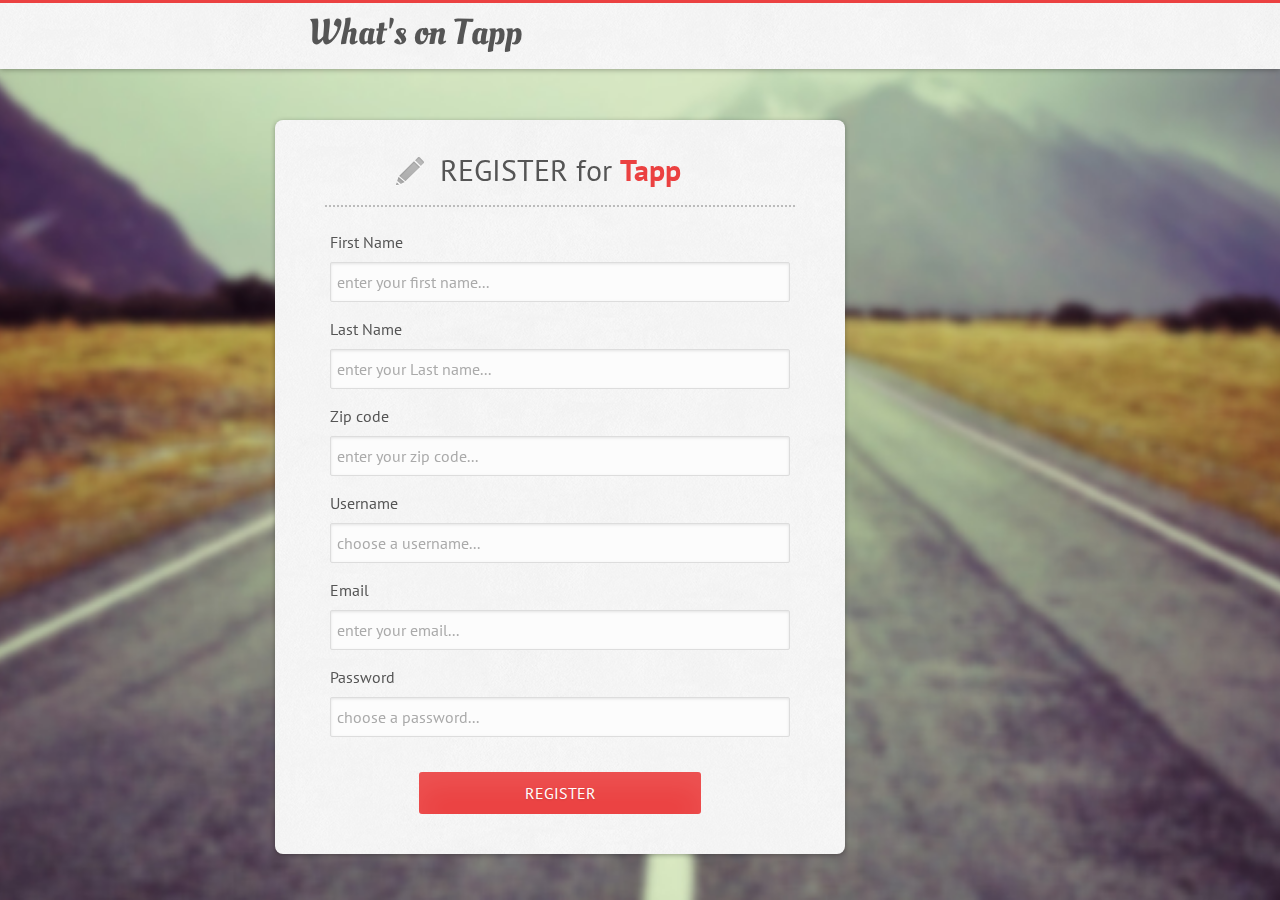
<file: whatsontapp/site/fullscreen-register/index.html>
<!DOCTYPE html>
<html lang="en">

    <head>

        <meta charset="utf-8">
        <title>Fullscreen Responsive Register Template</title>
        <meta name="viewport" content="width=device-width, initial-scale=1.0">
        <meta name="description" content="">
        <meta name="author" content="">

        <!-- CSS -->
        <link rel='stylesheet' href='http://fonts.googleapis.com/css?family=PT+Sans:400,700'>
        <link rel='stylesheet' href='http://fonts.googleapis.com/css?family=Oleo+Script:400,700'>
        <link rel="stylesheet" href="assets/bootstrap/css/bootstrap.min.css">
        <link rel="stylesheet" href="assets/css/style.css">

        <!-- HTML5 shim, for IE6-8 support of HTML5 elements -->
        <!--[if lt IE 9]>
            <script src="http://html5shim.googlecode.com/svn/trunk/html5.js"></script>
        <![endif]-->

    </head>

    <body>

        <div class="header">
		<center>
            <div class="container">
                <div class="row">
			
                    <div class="logo span4" style="margin-right: 190px; margin-left: 180px;">
					
                        <h1><a href="">What's on Tapp </a></h1>
						
                    </div>
					
                    <div class="links span8">
                       
                    </div>
                </div>
				</center>
            </div>
        </div>

        <div class="register-container container">
            <div class="row">
                <div class="iphone span5">

                </div>
                <div class="register span6" style="margin-right: 80px; margin-left: 250px;">
                    <form action="" method="post">
                        <h2>REGISTER for <span class="red"><strong>Tapp</strong></span></h2>
                        <label for="firstname">First Name</label>
                        <input type="text" id="firstname" name="firstname" placeholder="enter your first name...">
                        <label for="lastname">Last Name</label>
						<input type="text" id="lasttname" name="lastnametname" placeholder="enter your Last name...">


						 <label for="zipcode">Zip code</label>
                        <input type="text" id="zipcode" name="zipcode" placeholder="enter your zip code...">
                        <label for="username">Username</label>
                        <input type="text" id="username" name="username" placeholder="choose a username...">
                        <label for="email">Email</label>
                        <input type="text" id="" name="email" placeholder="enter your email...">
                        <label for="password">Password</label>
						<input type="password" id="password" name="password" placeholder="choose a password...">
                        <button type="submit">REGISTER</button>
                    </form>
					<script>
					  function checkForm(form)
  {
    // validation fails if the input is blank
    if(form.password.value == "") {
      alert("Error: Input is empty!");
      form.inputfield.focus();
      return false;
    }

    // regular expression to match only alphanumeric characters and spaces
    var re = /^[\w ]+$/;

    // validation fails if the input doesn't match our regular expression
    if(!re.test(form.password.value)) {
      alert("Error: Input contains invalid characters!");
      form.inputfield.focus();
      return false;
    }
	</script>
                </div>
            </div>
        </div>

        <!-- Javascript -->
        <script src="assets/js/jquery-1.8.2.min.js"></script>
        <script src="assets/bootstrap/js/bootstrap.min.js"></script>
        <script src="assets/js/jquery.backstretch.min.js"></script>
        <script src="assets/js/scripts.js"></script>

    </body>

</html>
</file>
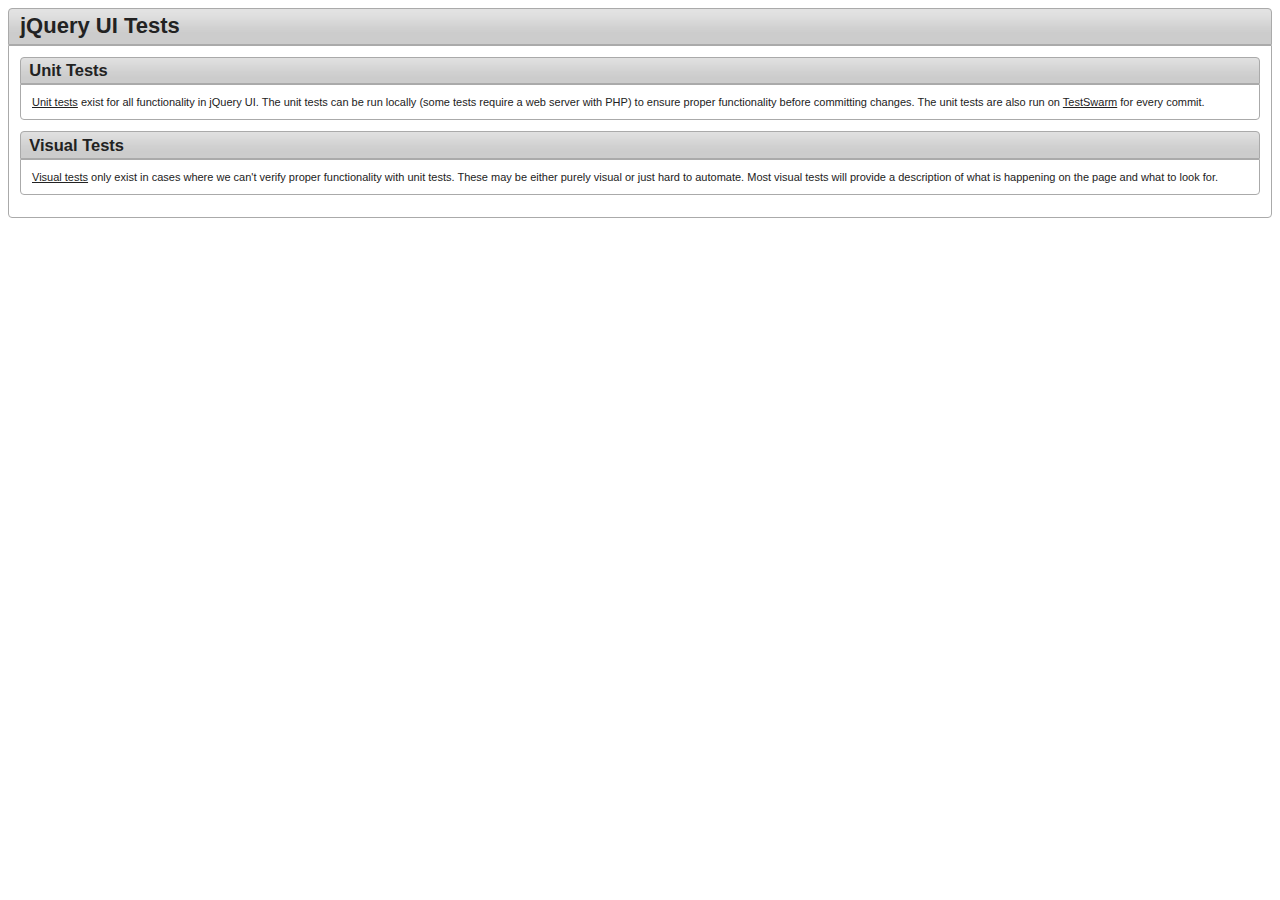
<file: whatsontapp/site/js/jquery-ui-1.10.4/tests/index.html>
<!doctype html>
<html lang="en">
<head>
	<meta charset="utf-8">
	<title>jQuery UI Tests</title>
	<link rel="stylesheet" href="../themes/base/jquery.ui.core.css">
	<link rel="stylesheet" href="../themes/base/jquery.ui.theme.css">
	<link rel="stylesheet" href="index.css">
	<script src="jquery-1.10.2.js"></script>
	<script src="index.js"></script>
</head>
<body>

<div id="main">
	<h1>jQuery UI Tests</h1>
	<div>
		<h2>Unit Tests</h2>
		<p><a href="unit/index.html">Unit tests</a> exist for all functionality in jQuery UI.
		The unit tests can be run locally (some tests require a web server with PHP)
		to ensure proper functionality before committing changes.
		The unit tests are also run on <a href="http://swarm.jquery.org/project/jqueryui">TestSwarm</a>
		for every commit.</p>

		<h2>Visual Tests</h2>
		<p><a href="visual/index.html">Visual tests</a> only exist in cases where we can't verify proper functionality
		with unit tests. These may be either purely visual or just hard to automate.
		Most visual tests will provide a description of what is happening on the page
		and what to look for.</p>
	</div>
</div>

</body>
</html>
</file>
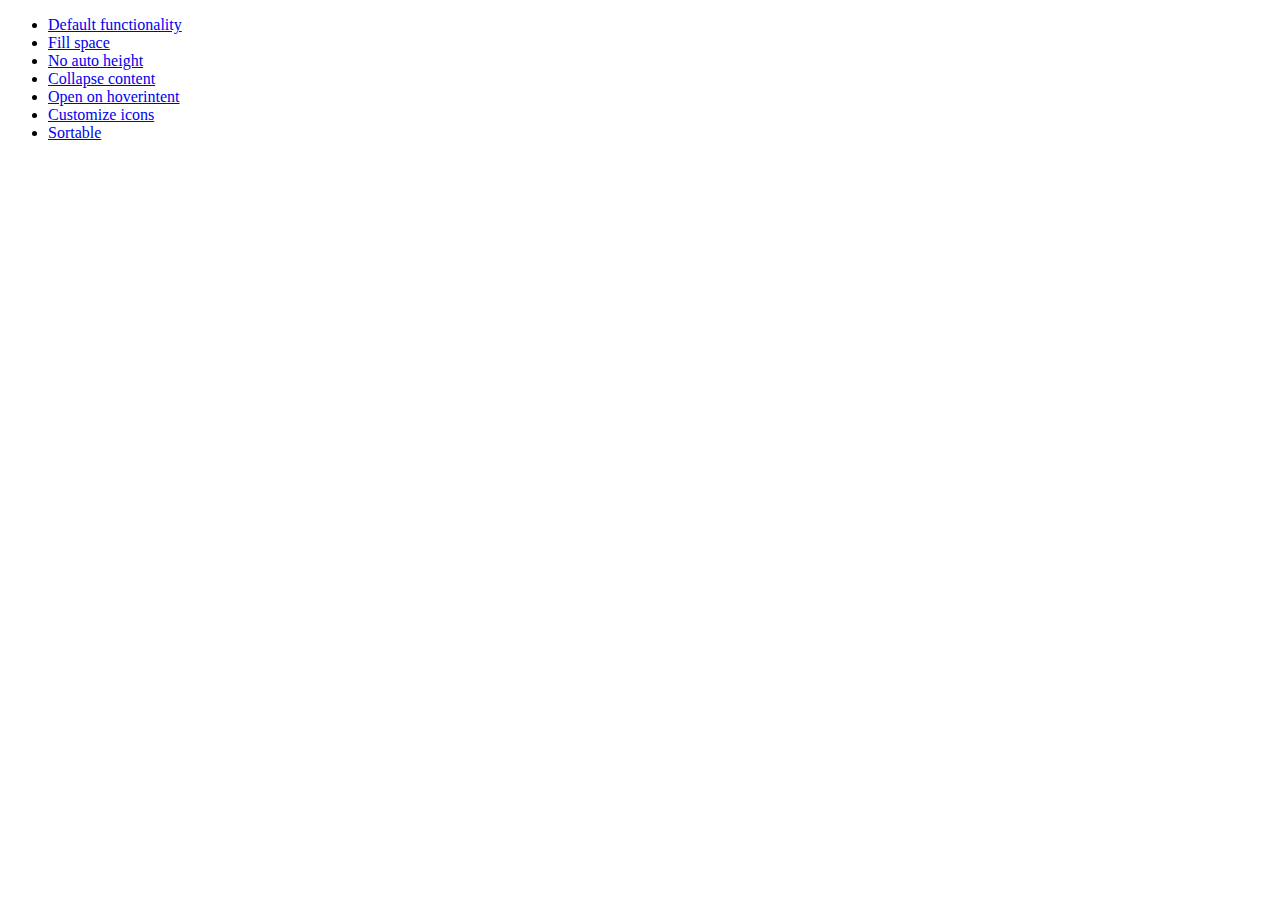
<file: whatsontapp/site/js/jquery-ui-1.10.4/demos/accordion/index.html>
<!doctype html>
<html lang="en">
<head>
	<meta charset="utf-8">
	<title>jQuery UI Accordion Demos</title>
</head>
<body>

<ul>
	<li><a href="default.html">Default functionality</a></li>
	<li><a href="fillspace.html">Fill space</a></li>
	<li><a href="no-auto-height.html">No auto height</a></li>
	<li><a href="collapsible.html">Collapse content</a></li>
	<li><a href="hoverintent.html">Open on hoverintent</a></li>
	<li><a href="custom-icons.html">Customize icons</a></li>
	<li><a href="sortable.html">Sortable</a></li>
</ul>

</body>
</html>
</file>
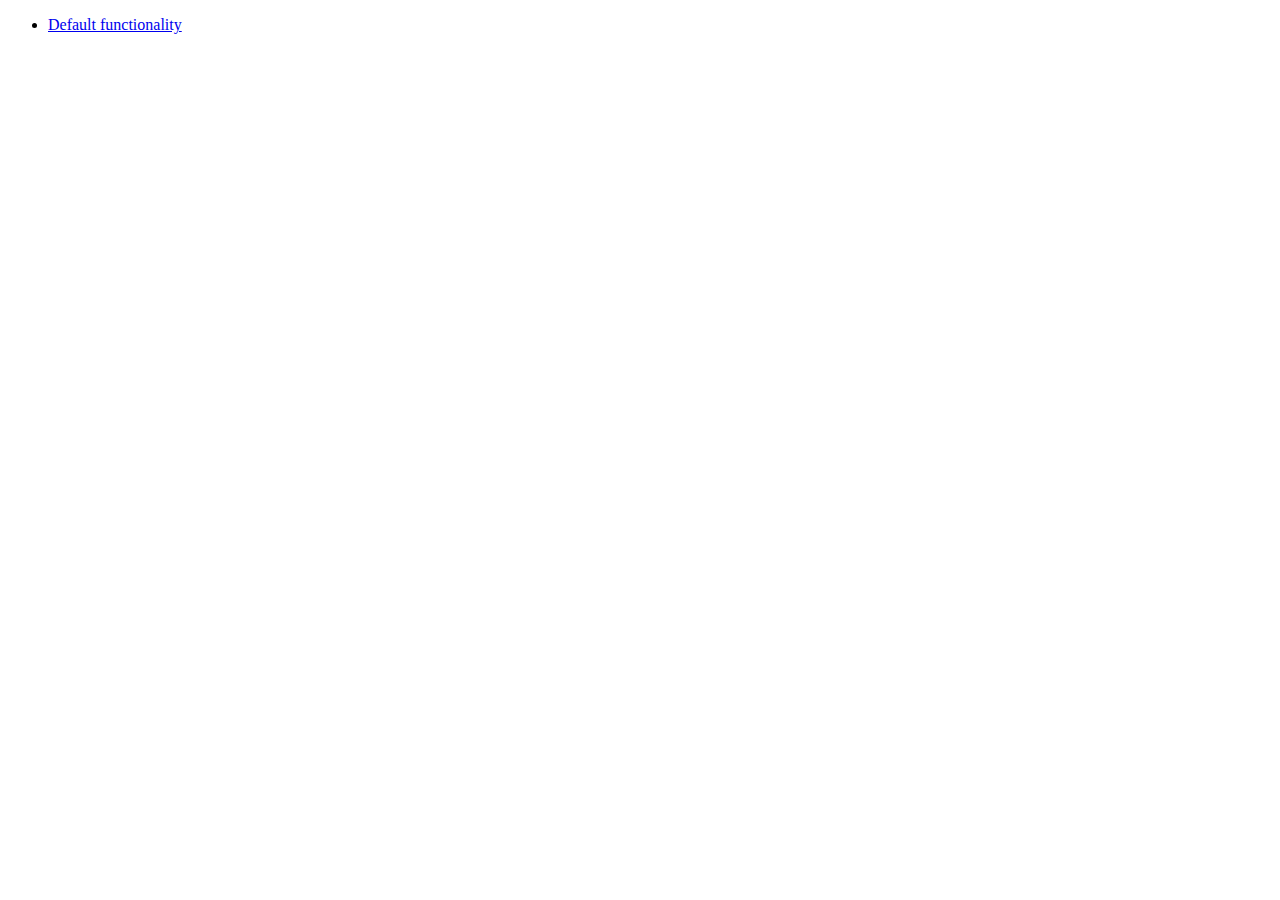
<file: whatsontapp/site/js/jquery-ui-1.10.4/demos/addClass/index.html>
<!doctype html>
<html lang="en">
<head>
	<meta charset="utf-8">
	<title>jQuery UI Effects Demos</title>
</head>
<body>

<ul>
	<li><a href="default.html">Default functionality</a></li>
</ul>

</body>
</html>
</file>
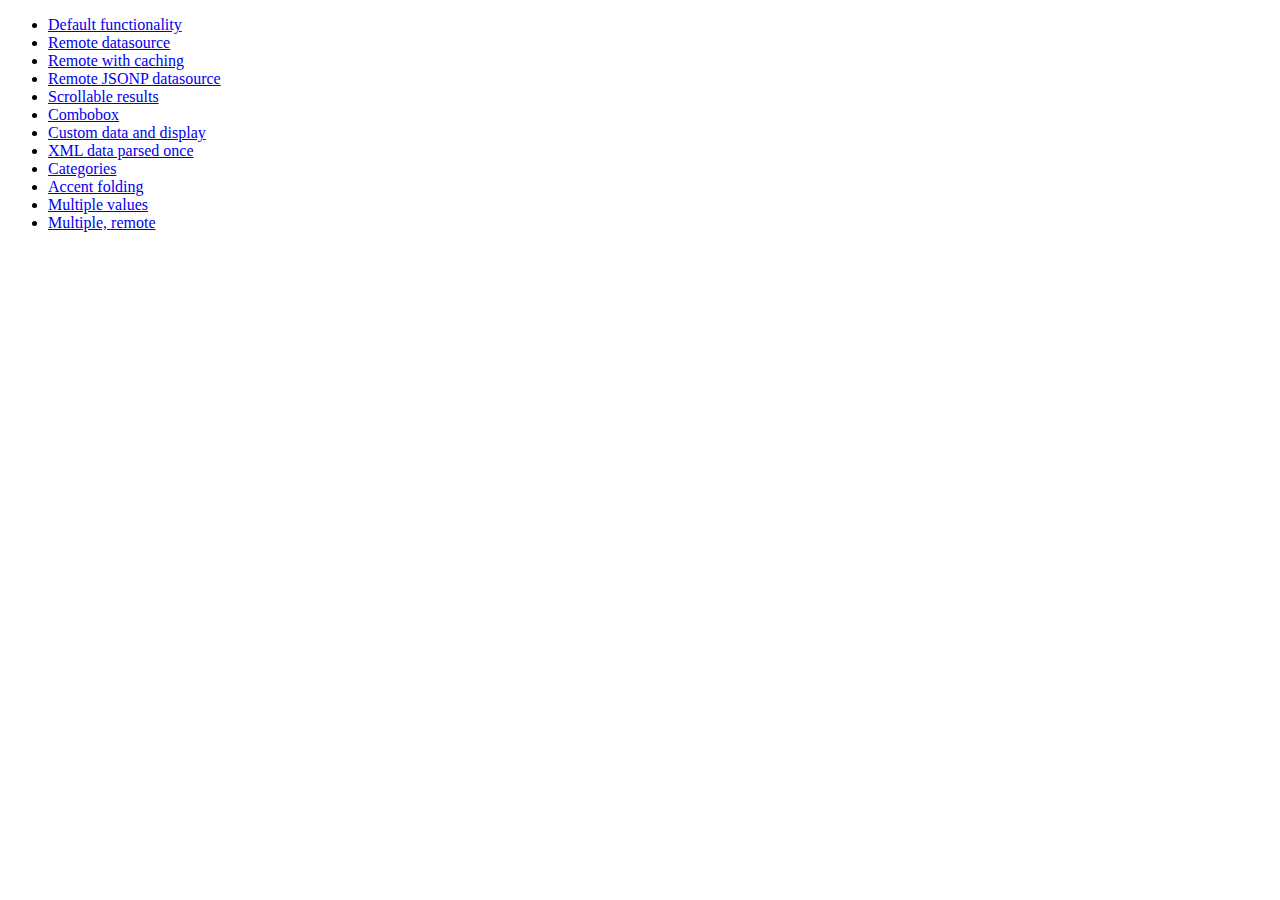
<file: whatsontapp/site/js/jquery-ui-1.10.4/demos/autocomplete/index.html>
<!doctype html>
<html lang="en">
<head>
	<meta charset="utf-8">
	<title>jQuery UI Autocomplete Demos</title>
</head>
<body>

<ul>
	<li><a href="default.html">Default functionality</a></li>
	<li><a href="remote.html">Remote datasource</a></li>
	<li><a href="remote-with-cache.html">Remote with caching</a></li>
	<li><a href="remote-jsonp.html">Remote JSONP datasource</a></li>
	<li><a href="maxheight.html">Scrollable results</a></li>
	<li><a href="combobox.html">Combobox</a></li>
	<li><a href="custom-data.html">Custom data and display</a></li>
	<li><a href="xml.html">XML data parsed once</a></li>
	<li><a href="categories.html">Categories</a></li>
	<li><a href="folding.html">Accent folding</a></li>
	<li><a href="multiple.html">Multiple values</a></li>
	<li><a href="multiple-remote.html">Multiple, remote</a></li>
</ul>

</body>
</html>
</file>
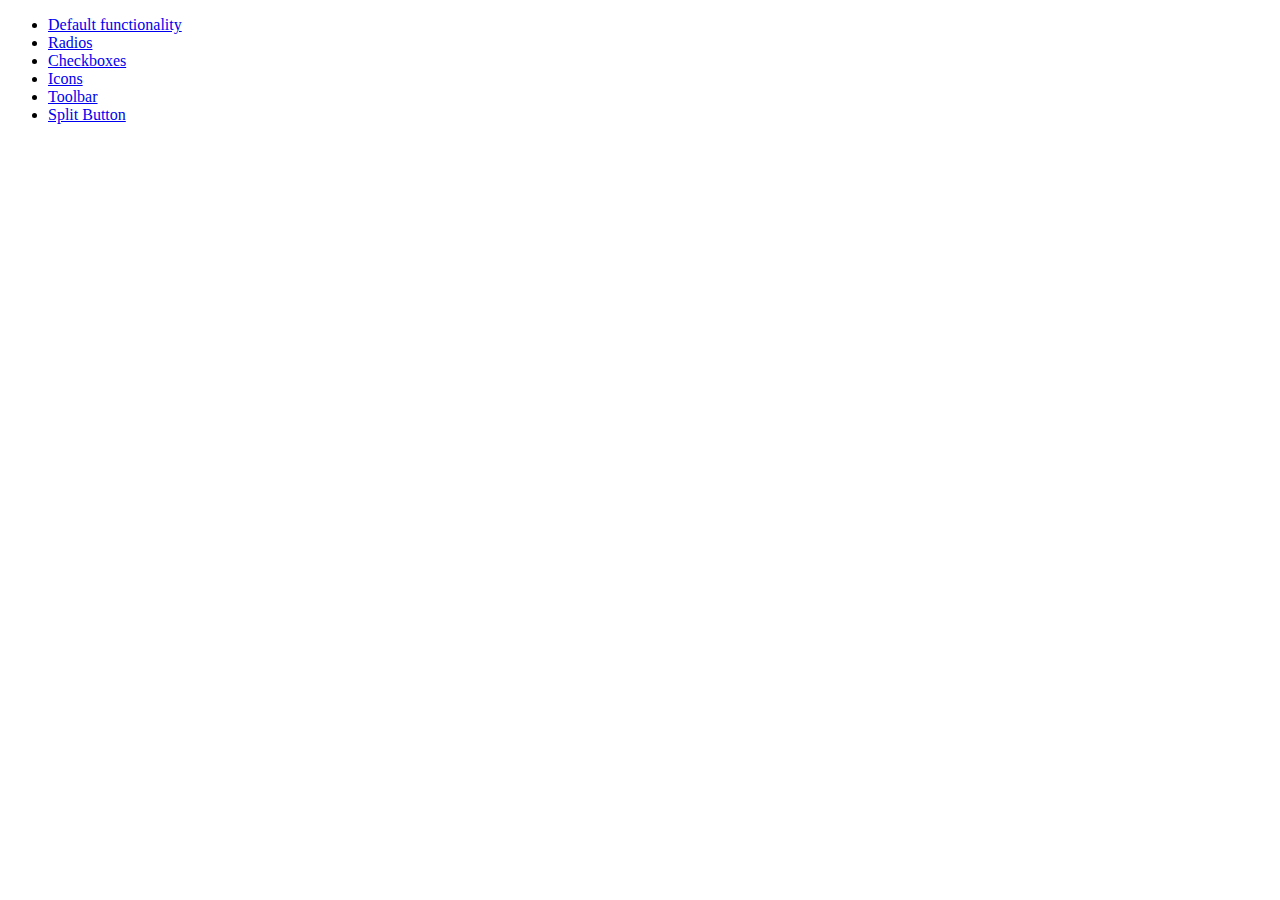
<file: whatsontapp/site/js/jquery-ui-1.10.4/demos/button/index.html>
<!doctype html>
<html lang="en">
<head>
	<meta charset="utf-8">
	<title>jQuery UI Button Demos</title>
</head>
<body>

<ul>
	<li><a href="default.html">Default functionality</a></li>
	<li><a href="radio.html">Radios</a></li>
	<li><a href="checkbox.html">Checkboxes</a></li>
	<li><a href="icons.html">Icons</a></li>
	<li><a href="toolbar.html">Toolbar</a></li>
	<li><a href="splitbutton.html">Split Button</a></li>
</ul>

</body>
</html>
</file>
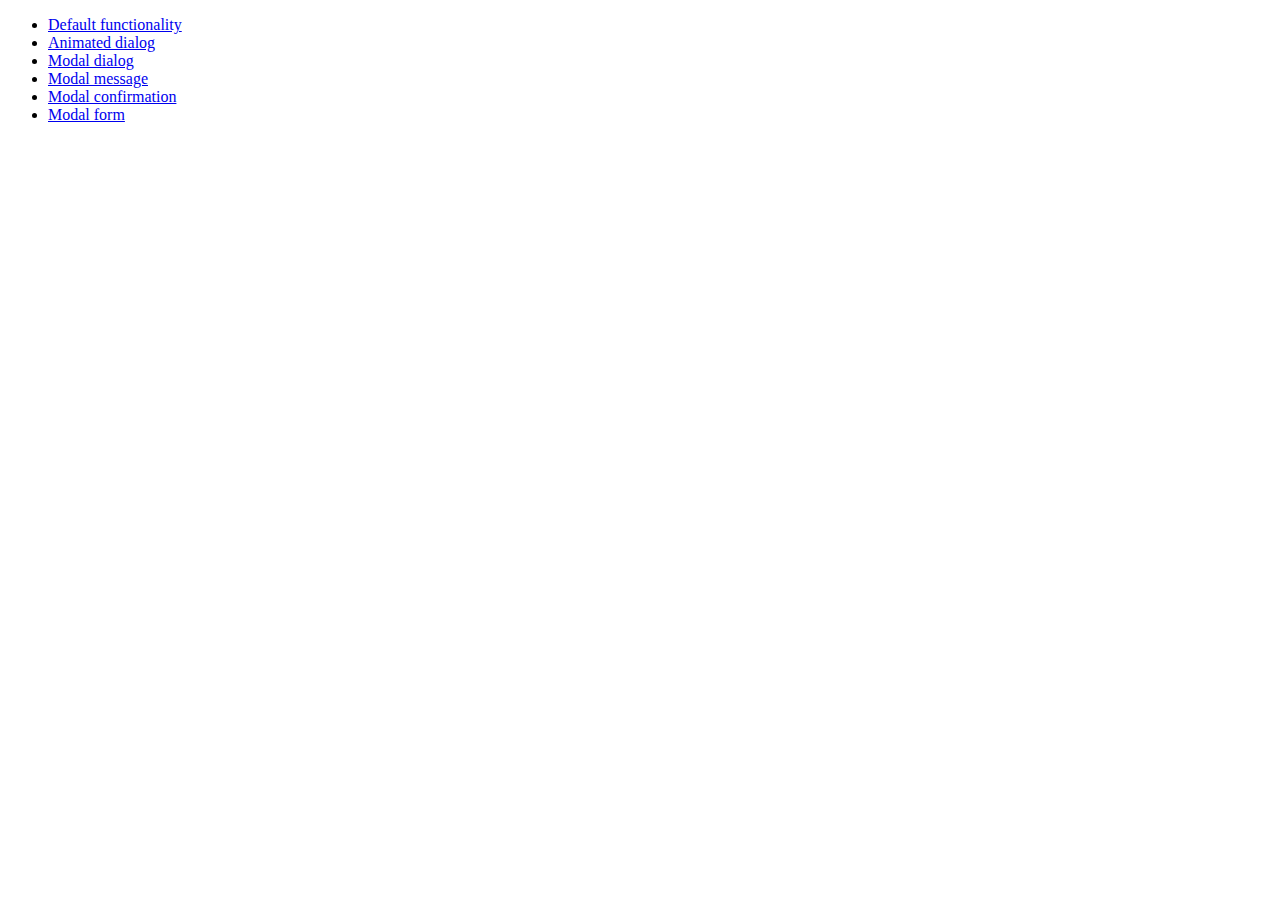
<file: whatsontapp/site/js/jquery-ui-1.10.4/demos/dialog/index.html>
<!doctype html>
<html lang="en">
<head>
	<meta charset="utf-8">
	<title>jQuery UI Dialog Demos</title>
</head>
<body>

<ul>
	<li><a href="default.html">Default functionality</a></li>
	<li><a href="animated.html">Animated dialog</a></li>
	<li><a href="modal.html">Modal dialog</a></li>
	<li><a href="modal-message.html">Modal message</a></li>
	<li><a href="modal-confirmation.html">Modal confirmation</a></li>
	<li><a href="modal-form.html">Modal form</a></li>
</ul>

</body>
</html>
</file>
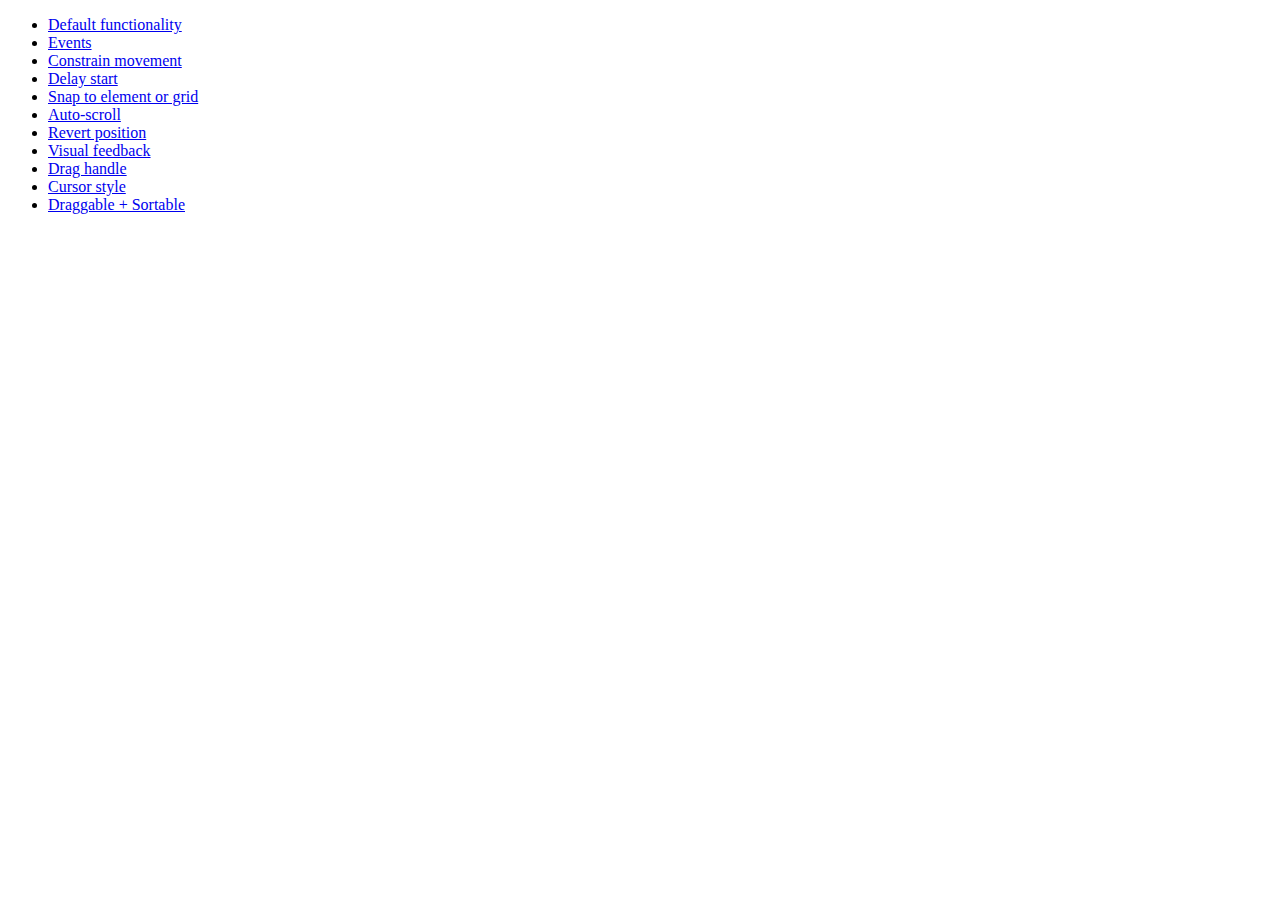
<file: whatsontapp/site/js/jquery-ui-1.10.4/demos/draggable/index.html>
<!doctype html>
<html lang="en">
<head>
	<meta charset="utf-8">
	<title>jQuery UI Draggable Demos</title>
</head>
<body>

<ul>
	<li><a href="default.html">Default functionality</a></li>
	<li><a href="events.html">Events</a></li>
	<li><a href="constrain-movement.html">Constrain movement</a></li>
	<li><a href="delay-start.html">Delay start</a></li>
	<li><a href="snap-to.html">Snap to element or grid</a></li>
	<li><a href="scroll.html">Auto-scroll</a></li>
	<li><a href="revert.html">Revert position</a></li>
	<li><a href="visual-feedback.html">Visual feedback</a></li>
	<li><a href="handle.html">Drag handle</a></li>
	<li><a href="cursor-style.html">Cursor style</a></li>
	<li><a href="sortable.html">Draggable + Sortable</a></li>
</ul>

</body>
</html>
</file>
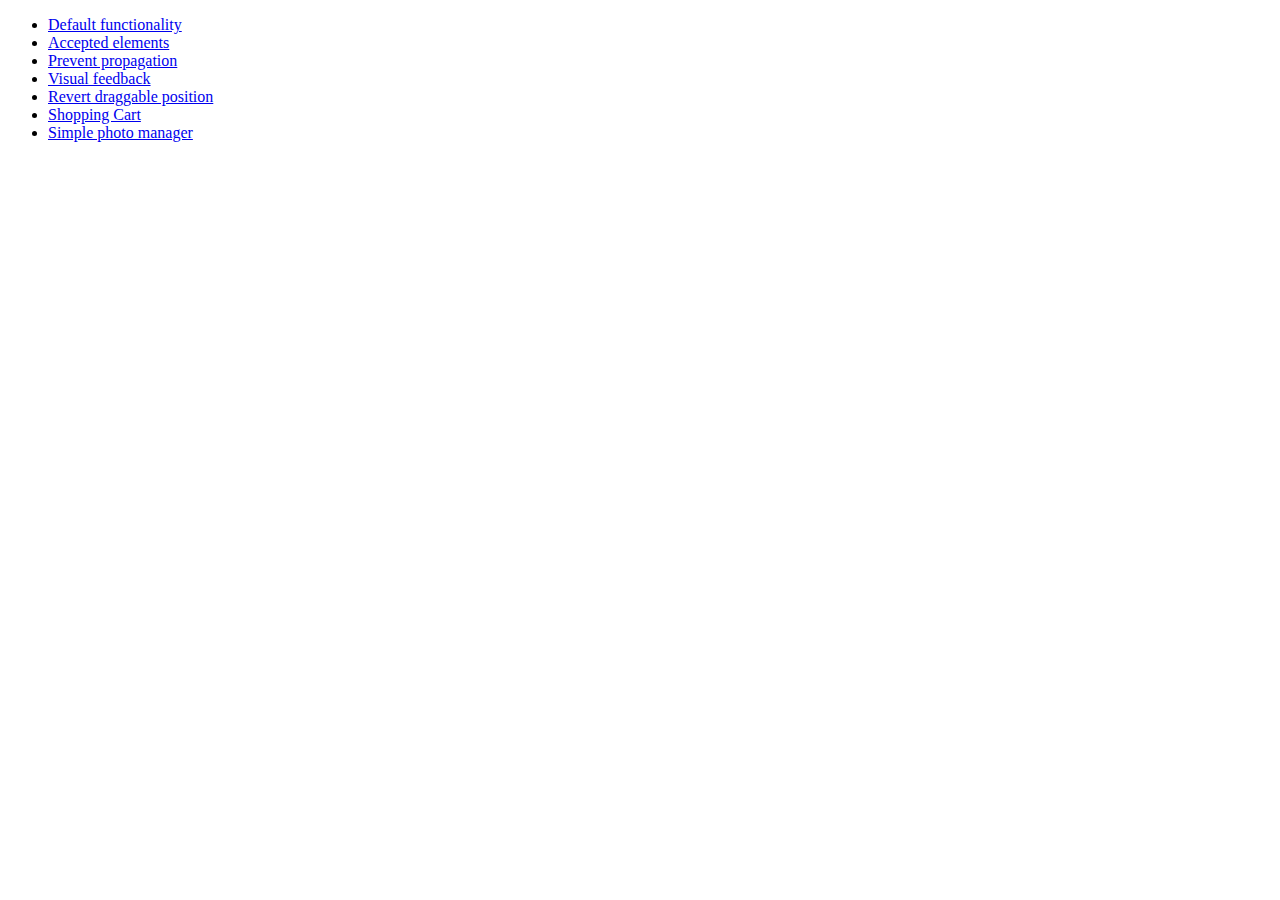
<file: whatsontapp/site/js/jquery-ui-1.10.4/demos/droppable/index.html>
<!doctype html>
<html lang="en">
<head>
	<meta charset="utf-8">
	<title>jQuery UI Droppable Demos</title>
</head>
<body>

<ul>
	<li><a href="default.html">Default functionality</a></li>
	<li><a href="accepted-elements.html">Accepted elements</a></li>
	<li><a href="propagation.html">Prevent propagation</a></li>
	<li><a href="visual-feedback.html">Visual feedback</a></li>
	<li><a href="revert.html">Revert draggable position</a></li>
	<li><a href="shopping-cart.html">Shopping Cart</a></li>
	<li><a href="photo-manager.html">Simple photo manager</a></li>
</ul>

</body>
</html>
</file>
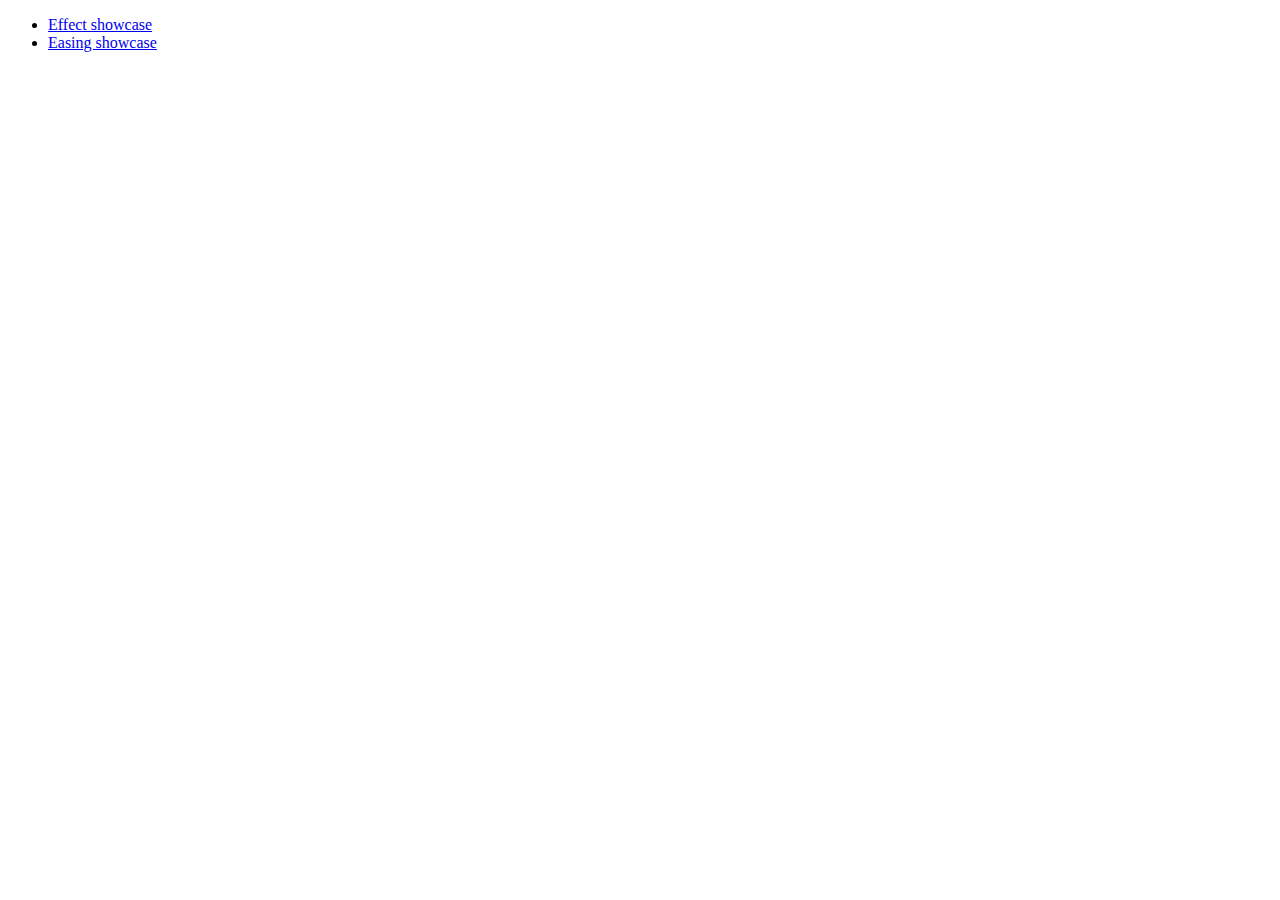
<file: whatsontapp/site/js/jquery-ui-1.10.4/demos/effect/index.html>
<!doctype html>
<html lang="en">
<head>
	<meta charset="utf-8">
	<title>jQuery UI Effects Demos</title>
</head>
<body>

<ul>
	<li><a href="default.html">Effect showcase</a></li>
	<li><a href="easing.html">Easing showcase</a></li>
</ul>

</body>
</html>
</file>
<file: whatsontapp/site/fullscreen-register/assets/css/style.css>
/*
 *
 * Template Name: Fullscreen Responsive Register Template
 * Template URI: http://azmind.com
 * Author: Anli Zaimi
 * Author URI: http://azmind.com
 *
 */


body {
    background: #f8f8f8;
    text-align: left;
    font-family: 'PT Sans', Helvetica, Arial, sans-serif;
    color: #555;
    font-size: 16px;
    font-weight: 400;
}

strong { font-weight: 700; }
.red { color: #eb4141; }
a:hover { text-decoration: none; }

.header {
    margin: 0 auto;
    padding-bottom: 5px;
    background: #f8f8f8 url(../img/pattern.jpg) left top repeat;
    border-top: 3px solid #eb4141;
    -moz-box-shadow: 0 1px 5px 0 rgba(0,0,0,.3);
    -webkit-box-shadow: 0 1px 5px 0 rgba(0,0,0,.3);
    box-shadow: 0 1px 5px 0 rgba(0,0,0,.3);
}

.logo h1 {
    padding-left: 50px;
    font-family: 'Oleo Script', cursive;
    font-size: 36px;
    font-weight: 400;
}

.logo h1 a { color: #555; }

.links {
    text-align: right;
}

.links a {
    display: inline-block;
    width: 30px;
    height: 30px;
    margin: 15px 0 0 20px;
}

.links a.home { background: url(../img/home.png) center center no-repeat; }
.links a.blog { background: url(../img/blog.png) center center no-repeat; margin-right: 50px; }

.register-container {
    margin-top: 50px;
}

/* ----- iPhone ----- */

.iphone {
    text-align: right;
}

.iphone img { margin-right: 10px; }

/* ----- Registration Form ----- */

.register form {
    padding: 20px 50px 40px 50px;
    background: #f8f8f8 url(../img/pattern.jpg) left top repeat;
    -moz-border-radius: 8px;
    -webkit-border-radius: 8px;
    border-radius: 8px;
    -moz-box-shadow: 0 1px 5px 0 rgba(0,0,0,.3);
    -webkit-box-shadow: 0 1px 5px 0 rgba(0,0,0,.3);
    box-shadow: 0 1px 5px 0 rgba(0,0,0,.3);
    text-align: center;
}

.register form h2 {
    margin-bottom: 25px;
    padding-bottom: 15px;
    background: url(../img/pencil.png) 70px 6px no-repeat;
    border-bottom: 2px dotted #bbb;
    font-size: 30px;
    font-weight: 400;
    text-align: center;
}

.register form input {
    width: 95%;
    height: 30px;
    background: #fcfcfc;
    border: 1px solid #ddd;
    -moz-border-radius: 2px;
    -webkit-border-radius: 2px;
    border-radius: 2px;
    -moz-box-shadow: 0 1px 3px 0 rgba(0,0,0,.1) inset;
    -webkit-box-shadow: 0 1px 3px 0 rgba(0,0,0,.1) inset;
    box-shadow: 0 1px 3px 0 rgba(0,0,0,.1) inset;
    font-family: 'PT Sans', Helvetica, Arial, sans-serif;
    color: #888;
    font-size: 16px;
}

.register form input:focus {
    border: 1px solid #ccc;
    -moz-box-shadow: none;
    -webkit-box-shadow: none;
    box-shadow: none;
}

.register form label {
    margin: 7px 0 10px 5px;
    font-size: 16px;
    text-align: left;
}

.register form label span {
    font-style: italic;
}

.register form input:-moz-placeholder { color: #aaa; }
.register form input:-ms-input-placeholder { color: #aaa; }
.register form input::-webkit-input-placeholder { color: #aaa; }

.register form button {
    cursor: pointer;
    width: 60%;
    height: 42px;
    margin-top: 25px;
    padding: 0;
    background: #eb4141;
    -moz-border-radius: 3px;
    -webkit-border-radius: 3px;
    border-radius: 3px;
    border: 0;
    -moz-box-shadow: 0 15px 30px 0 rgba(255,255,255,.1) inset;
    -webkit-box-shadow: 0 15px 30px 0 rgba(255,255,255,.1) inset;
    box-shadow: 0 15px 30px 0 rgba(255,255,255,.1) inset;
    font-family: 'PT Sans', Helvetica, Arial, sans-serif;
    font-size: 16px;
    font-weight: 400;
    color: #fff;
    text-shadow: 0 1px 2px rgba(0,0,0,.1);
    -o-transition: all .2s;
    -moz-transition: all .2s;
    -webkit-transition: all .2s;
    -ms-transition: all .2s;
}

.register form button:hover {
    -moz-box-shadow: 0 -15px 30px 0 rgba(255,255,255,.05) inset;
    -webkit-box-shadow: 0 -15px 30px 0 rgba(255,255,255,.05) inset;
    box-shadow: 0 -15px 30px 0 rgba(255,255,255,.05) inset;
}

.register form button:active {
    -moz-box-shadow:
        0 -15px 30px 0 rgba(255,255,255,.05) inset,       
        0 5px 8px 0 rgba(0,0,0,.1) inset;
    -webkit-box-shadow:
        0 -15px 30px 0 rgba(255,255,255,.05) inset,       
        0 5px 8px 0 rgba(0,0,0,.1) inset;
    box-shadow:
        0 -15px 30px 0 rgba(255,255,255,.05) inset,       
        0 5px 8px 0 rgba(0,0,0,.1) inset;
}


/* ----- Media queries ----- */

@media (max-width: 1200px) {

    .register form h2 { background: url(../img/pencil.png) 20px 6px no-repeat; }

}

@media (min-width: 768px) and (max-width: 979px) {

    .register form h2 { background: none; }

}

@media (max-width: 767px) {

    body { padding-left: 0; padding-right: 0; }

    .logo, .links { text-align: center; }

    .links { padding-bottom: 5px; }

    .logo h1 { padding-left: 0; }

    .links a.home { margin-left: 0; }

    .links a.blog { margin-right: 0; }

    .register-container { padding-left: 20px; padding-right: 20px; }

    .register form h2 { background: none; }

    .iphone img { display: none; }

}

@media (max-width: 480px) {

    .register form button { width: 97%; }

}
</file>
<file: whatsontapp/site/js/jquery-ui-1.10.4/tests/index.css>
body {
	font-size: 62.5%;
}
.ui-widget-header {
	padding: 0.2em 0.5em;
	margin: 0;
}
.ui-widget-content {
	padding: 1em;
	margin-bottom: 1em;
}
p {
	margin: 0;
}
ul {
	margin: 0;
	list-style: none;
}
li {
	line-height: 2em;
}
</file>
